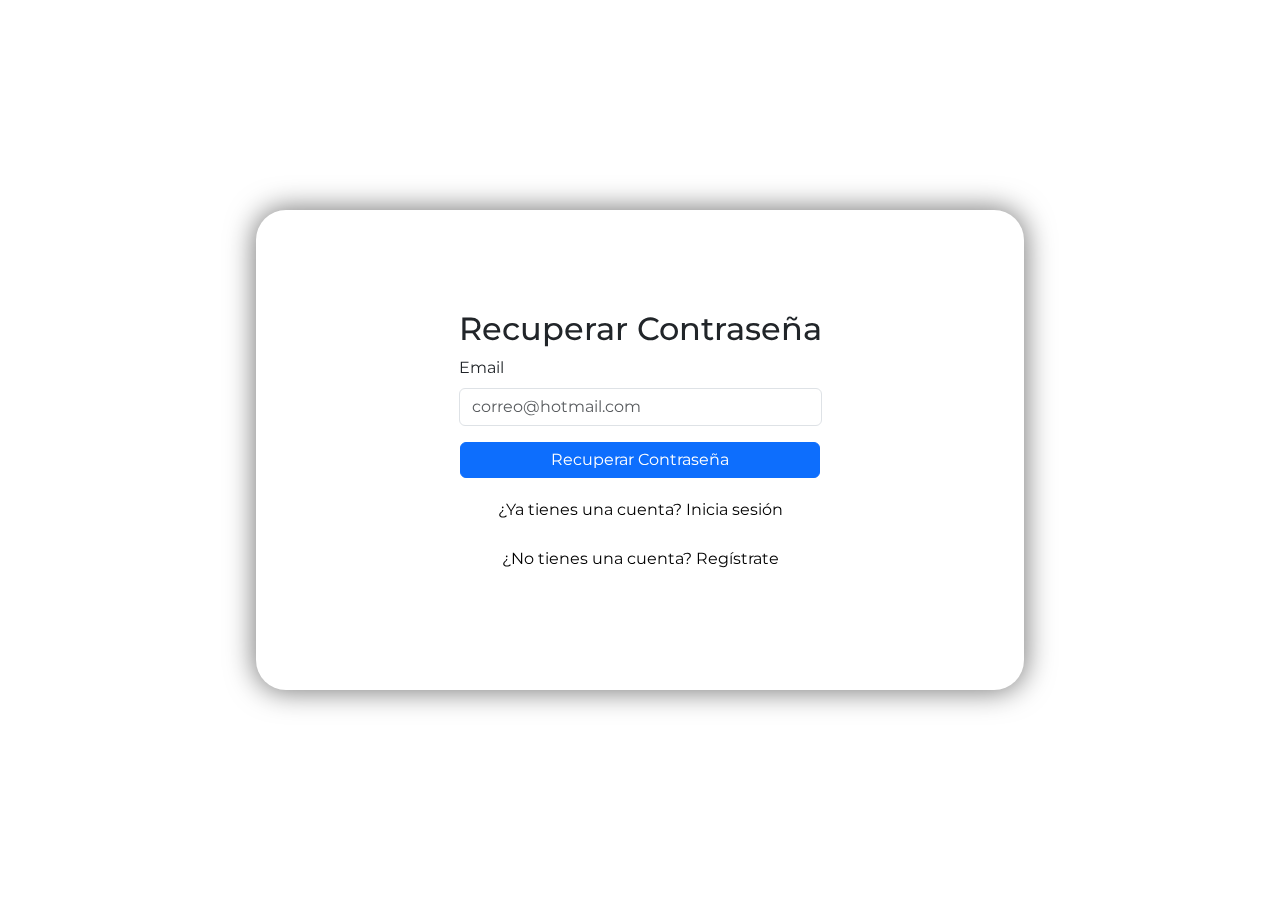
<file: password.html>
<!doctype html>
<html lang="es">
  <head>
    <meta charset="utf-8">
    <meta name="viewport" content="width=device-width, initial-scale=1">
    <title>Medipohds - Recuperar Contraseña</title>
    <link href="https://cdn.jsdelivr.net/npm/bootstrap@5.3.3/dist/css/bootstrap.min.css" rel="stylesheet" integrity="sha384-QWTKZyjpPEjISv5WaRU9OFeRpok6YctnYmDr5pNlyT2bRjXh0JMhjY6hW+ALEwIH" crossorigin="anonymous">
    <link rel="stylesheet" href="https://cdnjs.cloudflare.com/ajax/libs/font-awesome/6.4.2/css/all.min.css">
    <link rel="stylesheet" href="assets/css/css-login/password.css">
    <link rel="icon" type="image/png" sizes="16x16" href="https://www.medipohds.com/wp-content/uploads/2021/07/favicon-150x150.png">
  </head>
  <body>
    <div class="container" id="container">
        <div class="second-container">
            <form action="login.html" method="GET">
                <div class="mb-3">
                    <h1 class="h2">Recuperar Contraseña</h1>
                    <label for="exampleInputPassword1" class="form-label">Email</label>
                    <input type="email" class="form-control" id="email" placeholder="correo@hotmail.com">
                </div>
                <button type="submit" class="pass btn btn-primary">Recuperar Contraseña</button>
                <a href="login.html" class="a-1">¿Ya tienes una cuenta? Inicia sesión</a>
                <a href="login.html" class="a-2">¿No tienes una cuenta? Regístrate</a>
            </form>
        </div>
    </div>
    <script src="https://cdn.jsdelivr.net/npm/bootstrap@5.3.3/dist/js/bootstrap.bundle.min.js" integrity="sha384-YvpcrYf0tY3lHB60NNkmXc5s9fDVZLESaAA55NDzOxhy9GkcIdslK1eN7N6jIeHz" crossorigin="anonymous"></script>
  </body>
</html>
</file>
<file: assets/css/css-login/password.css>
@import url('https://fonts.googleapis.com/css2?family=Montserrat:wght@300;400;500;600;700&display=swap');

*{
    margin: 0;
    padding: 0;
    box-sizing: border-box;
    font-family: 'Montserrat', sans-serif;
}

body{
    display: flex;
    align-items: center;
    justify-content: center;
    flex-direction: column;
    height: 100vh;
    background: url("https://img.freepik.com/foto-gratis/borrosa-resumen-antecedentes-vista-interior-mirando-fuera-vacio-vestibulo-oficina-puertas-entrada-pared-cortina-vidrio-marco_1339-6364.jpg?t=st=1719259366~exp=1719262966~hmac=95a98f5c3703e40e1f71fe5ee222b80ac0efda4043c9c94235c964c8ec43351b&w=900");
    background-size: cover;
    background-position: center;
    backdrop-filter: blur(15px);

}
.container{
    background-color: #fff;
    border-radius: 30px;
    -webkit-box-shadow: 0px 0px 29px 1px rgba(0,0,0,0.55);
    -moz-box-shadow: 0px 0px 29px 1px rgba(0,0,0,0.55);
    box-shadow: 0px 0px 29px 1px rgba(0,0,0,0.55);
    position: relative;
    overflow: hidden;
    width: 768px;
    max-width: 100%;
    min-height: 480px;
}

.second-container form {
    display: flex;
    flex-direction: column;
    justify-content: center;
    align-items: center;
    margin: 100px;
}
.second-container form .a-1 {
    margin: 20px 0px;
    color: #000;
    text-decoration: none;
}
.second-container form .a-1:hover {
    color: #94A3B8;
}
.second-container form .a-2 {
    margin: 5px 0px;
    color: #000;
    text-decoration: none;
}
.second-container form .a-2:hover {
    color: #94A3B8;
}

.pass {
    padding: 5px 90px;
}
</file>
